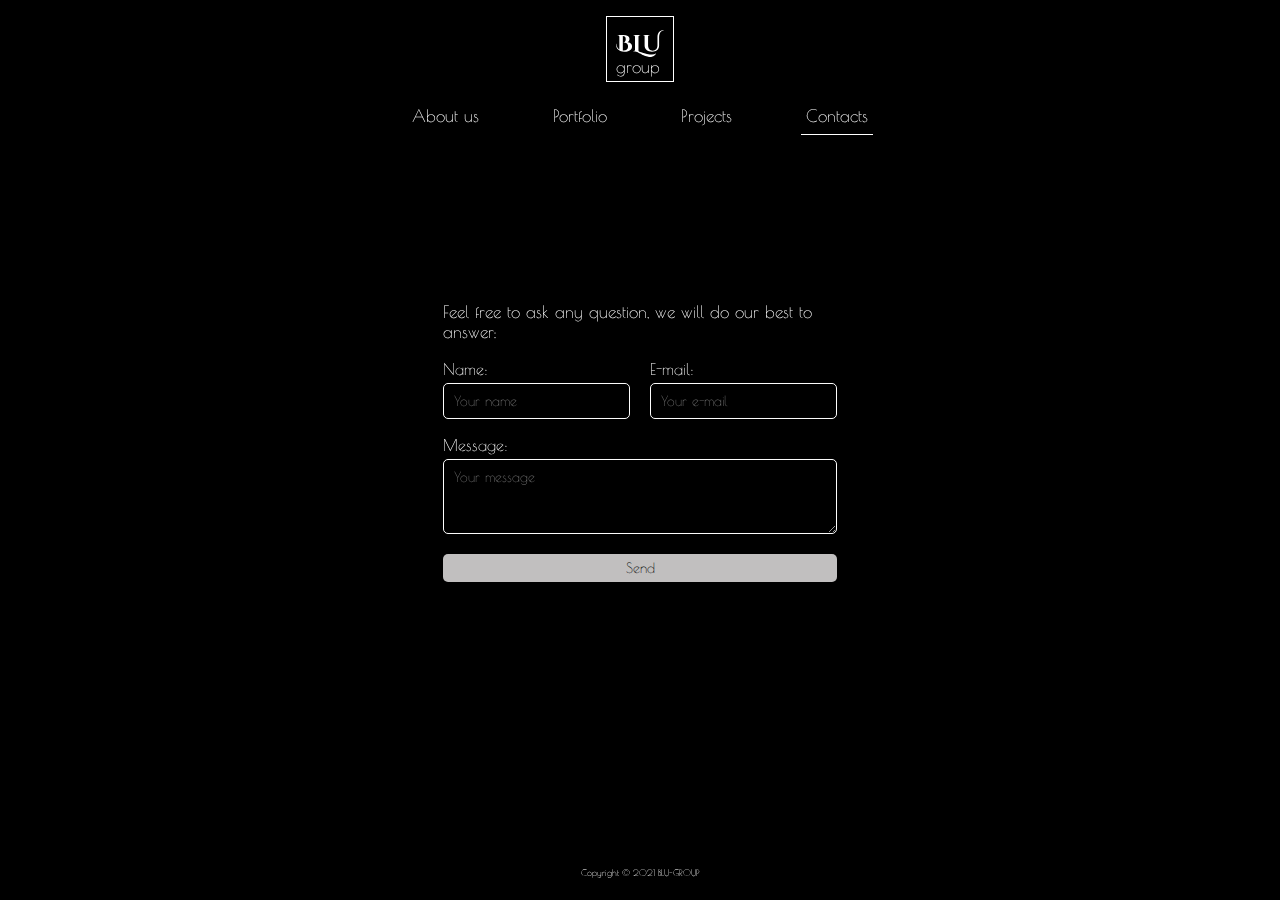
<file: contacts.html>
<!DOCTYPE html>
<html lang="ru">
<head>
    <meta charset="UTF-8">
    <meta name="viewport" content="width=device-width, initial-scale=1">
    <title>Blue group - Contacts</title>
    <link rel="stylesheet" href="css/normalize.css">
    <link rel="stylesheet" href="css/style.css">
</head>
<body>
<header class="header">
    <div class="container">
        <div class="header__inner">
            <div class="logo">
                <img src="images/img/logo.svg" alt="BLU">
                <span>group</span>
            </div>
            <nav class="menu">
                <ul class="menu__list">
                    <li class="menu__list-item"><a href="index.html" class="menu__link">About us</a></li>
                    <li class="menu__list-item"><a href="portfolio.html" class="menu__link">Portfolio</a></li>
                    <li class="menu__list-item"><a href="projects.html" class="menu__link">Projects</a></li>
                    <li class="menu__list-item active"><a href="contacts.html" class="menu__link">Contacts</a></li>
                </ul>
            </nav>
        </div>
    </div>
</header>
<section class="contacts bl">
    <div class="container">
        <div class="contacts__inner">
            <form action="" class="contacts-form">
                <h3 class="contacts-form-title">Feel free to ask any question, we will do our best to answer:</h3>
                <div class="row">
                    <div class="field-group">
                        <label class="field-label" for="user_name">Name:</label>
                        <input class="form-field" type="text" id="user_name" placeholder="Your name" required>
                    </div>
                    <div class="field-group">
                        <label class="field-label" for="user_email">E-mail:</label>
                        <input class="form-field"  type="email" id="user_email" placeholder="Your e-mail" required>
                    </div>
                </div>

                <div class="row">
                    <div class="field-group">
                        <label class="field-label" for="user_msg">Message:</label>
                        <textarea class="form-field form-field-msg"  name="user_msg" id="user_msg" placeholder="Your message"></textarea>
                    </div>
                </div>
                <div class="row">
                    <div class="field-group">
                        <button class="btn" type="submit">Send</button>
                    </div>
                </div>
            </form>
        </div>
    </div>
</section>
<footer class="footer">
    <div class="container">
        <div>Copyright © 2021 BLU-GROUP </div>
    </div>
</footer>

<script src="https://cdnjs.cloudflare.com/ajax/libs/gsap/3.7.1/gsap.min.js"></script>
<script src="js/main.js"></script>
</body>
</html>
</file>
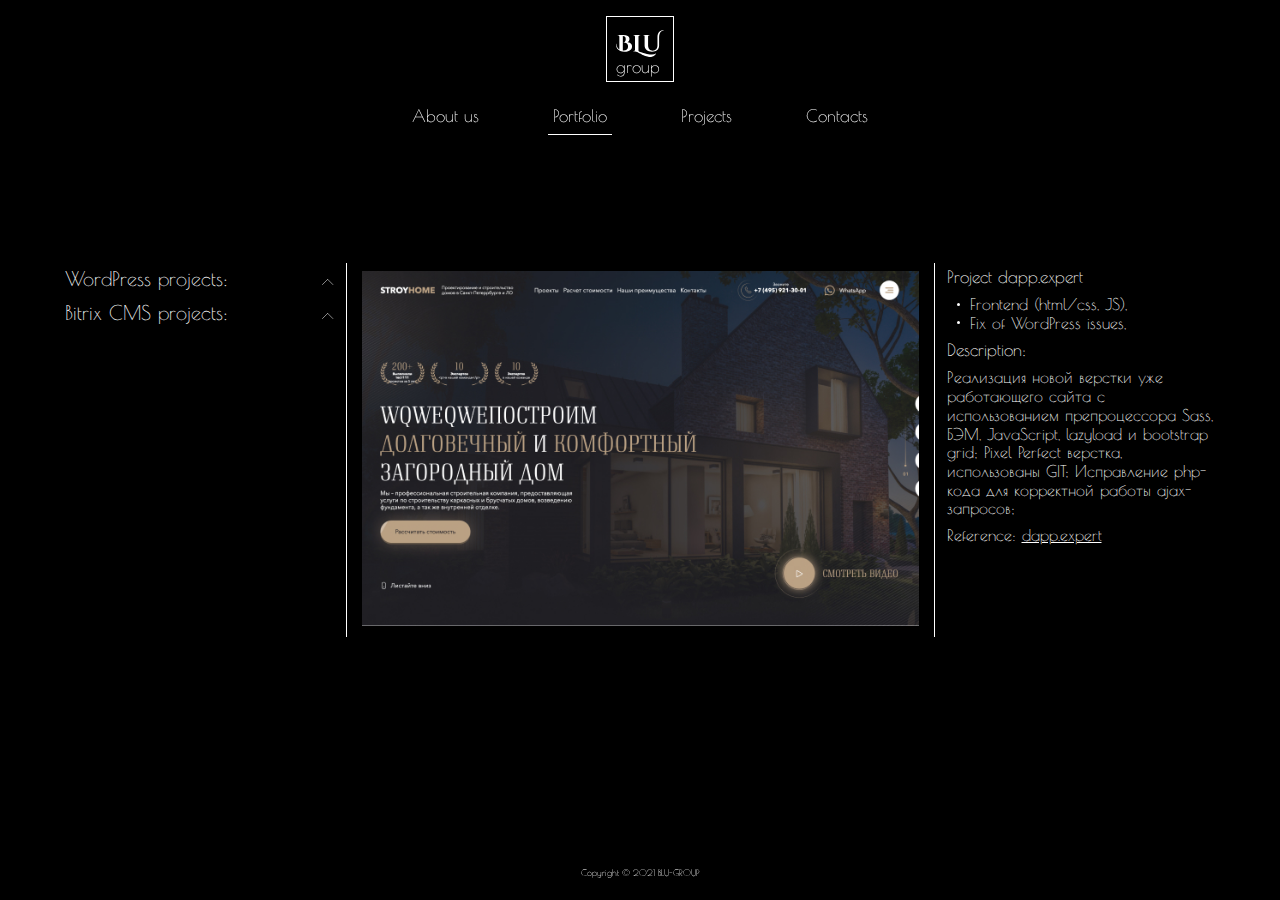
<file: portfolio.html>
<!DOCTYPE html>
<html lang="ru">
<head>
    <meta charset="UTF-8">
    <meta name="viewport" content="width=device-width, initial-scale=1">
    <title>Blue group - Portfolio</title>
    <link rel="stylesheet" href="css/normalize.css">
    <link rel="stylesheet" href="css/style.css">
</head>
<body>
<header class="header">
    <div class="container">
        <div class="header__inner">
            <div class="logo">
                <img src="images/img/logo.svg" alt="BLU">
                <span>group</span>
            </div>
            <nav class="menu">
                <ul class="menu__list">
                    <li class="menu__list-item"><a href="index.html" class="menu__link">About us</a></li>
                    <li class="menu__list-item active"><a href="portfolio.html" class="menu__link">Portfolio</a></li>
                    <li class="menu__list-item"><a href="projects.html" class="menu__link">Projects</a></li>
                    <li class="menu__list-item"><a href="contacts.html" class="menu__link">Contacts</a></li>
                </ul>
            </nav>
        </div>
    </div>
</header>
<section class="portfolio bl">
    <div class="container">
        <div class="portfolio__inner">
            <div class="portfolio-side portfolio-side--left">
                <div class="tabs tabs--col">
                    <input type="checkbox" class="tabs__checkbox"  id="tab1">
                    <label for="tab1" class="tabs__label">WordPress projects:</label>
                    <div class="tabs__content">
                        <ul class="portfolio-list">
                            <li><a href="#">Project  dapp.expert</a></li>
                            <li><a href="#">Project  stroyhome</a></li>
                            <li><a href="#">Project  novatex</a></li>
                            <li><a href="#">Project  kindergarden</a></li>
                        </ul>
                    </div>

                    <input type="checkbox" class="tabs__checkbox"  id="tab2">
                    <label for="tab2" class="tabs__label">Bitrix CMS projects:</label>
                    <div class="tabs__content">
                        <ul class="portfolio-list">
                            <li><a href="#">Project  zlatar.kz</a></li>
                            <li><a href="#">Project  8times</a></li>
                        </ul>
                    </div>
                </div>

            </div>
            <div class="portfolio-slider">
                <img src="images/content/slider1.jpg" alt="">
            </div>
            <div class="portfolio-side portfolio-side--right">
                <h3 class="project-name">Project dapp.expert</h3>
                <ul class="portfolio-list">
                    <li><a href="#">Frontend (html/css, JS),</a></li>
                    <li><a href="#">Fix of WordPress issues,</a></li>
                </ul>
                <h4 class="project-descr-title">Description:</h4>
                <div class="project-descr">
                    Реализация новой верстки уже работающего сайта с использованием препроцессора Sass, БЭМ, JavaScript, lazyload и bootstrap grid;
                    Pixel Perfect верстка, использованы GIT;
                    Исправление php-кода для корректной работы ajax-запросов;
                </div>
                <div class="project-link">Reference:
                    <a href="#">dapp.expert</a>
                </div>
            </div>
        </div>
    </div>
</section>
<footer class="footer">
    <div class="container">
        <div>Copyright © 2021 BLU-GROUP </div>
    </div>
</footer>
<script src="https://cdnjs.cloudflare.com/ajax/libs/gsap/3.7.1/gsap.min.js"></script>
<script src="js/main.js"></script>
</body>
</html>
</file>
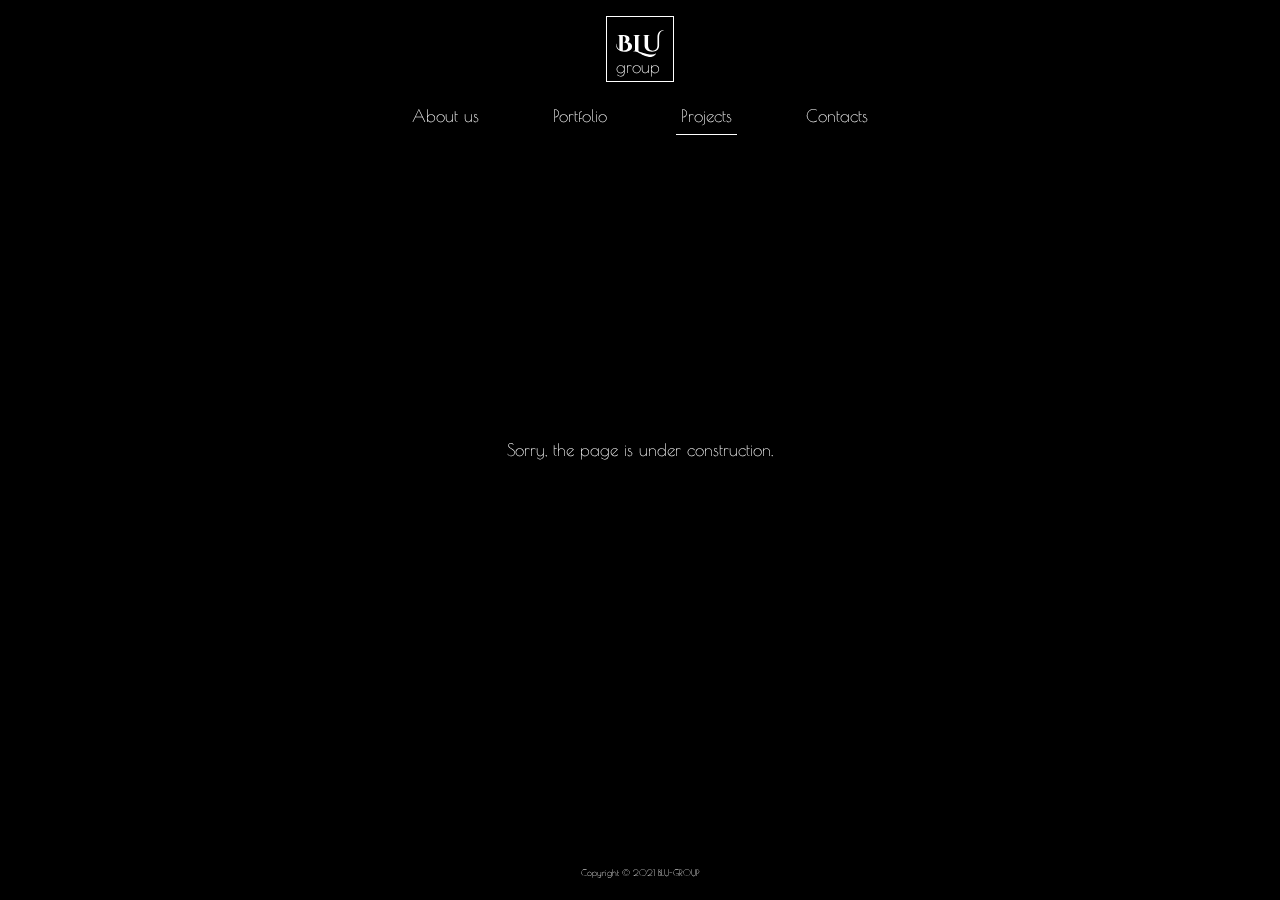
<file: projects.html>
<!DOCTYPE html>
<html lang="ru">
<head>
    <meta charset="UTF-8">
    <meta name="viewport" content="width=device-width, initial-scale=1">
    <title>Blue group - Projects</title>
    <link rel="stylesheet" href="css/normalize.css">
    <link rel="stylesheet" href="css/style.css">
</head>
<body>
<header class="header">
    <div class="container">
        <div class="header__inner">
            <div class="logo">
                <img src="images/img/logo.svg" alt="BLU">
                <span>group</span>
            </div>
            <nav class="menu">
                <ul class="menu__list">
                    <li class="menu__list-item"><a href="index.html" class="menu__link">About us</a></li>
                    <li class="menu__list-item"><a href="portfolio.html" class="menu__link">Portfolio</a></li>
                    <li class="menu__list-item active"><a href="projects.html" class="menu__link">Projects</a></li>
                    <li class="menu__list-item"><a href="contacts.html" class="menu__link">Contacts</a></li>
                </ul>
            </nav>
        </div>
    </div>
</header>
<section class="projects bl">
    <div class="container">
        <div class="projects__inner">
            <p>Sorry, the page is under construction.</p>
        </div>
    </div>
</section>
<footer class="footer">
    <div class="container">
        <div>Copyright © 2021 BLU-GROUP </div>
    </div>
</footer>

<script src="https://cdnjs.cloudflare.com/ajax/libs/gsap/3.7.1/gsap.min.js"></script>
<script src="js/main.js"></script>
</body>
</html>
</file>
<file: css/style.css>
/* VARIABLES */
/* MIXINS */
/* FONT FACE */
@font-face {
  font-family: "PoiretOne-Regular";
  src: url("../fonts/PoiretOne-Regular/PoiretOne-Regular.woff2") format("woff2"), url("../fonts/PoiretOne-Regular/PoiretOne-Regular.woff") format("woff"), url("../fonts/PoiretOne-Regular/PoiretOne-Regular.ttf") format("ttf"), url("../fonts/PoiretOne-Regular/PoiretOne-Regular.eot") format("eot"), url("../fonts/PoiretOne-Regular/PoiretOne-Regular.svg") format("svg");
  font-weight: normal;
  font-style: normal;
}
/* TABS */
.tabs {
  display: flex;
  flex-wrap: wrap;
}
@media screen and (max-width: 768px) {
  .tabs {
    flex-direction: column;
  }
}
.tabs--col {
  flex-direction: column;
}

.tabs__label {
  display: inline-block;
  color: #FFFFFF;
  font-size: 20px;
  padding-top: 8px;
  padding-bottom: 8px;
  padding-left: 20px;
  padding-right: 20px;
  min-width: 190px;
  text-align: center;
  cursor: pointer;
}
@media (max-width: 1230px) {
  .tabs__label {
    font-size: calc(20px + 0 * ((100vw - 320px) / 910));
  }
}
@media (max-width: 1230px) {
  .tabs__label {
    padding-top: calc(8px + 0 * ((100vw - 320px) / 910));
  }
}
@media (max-width: 1230px) {
  .tabs__label {
    padding-bottom: calc(8px + 0 * ((100vw - 320px) / 910));
  }
}
@media (max-width: 1230px) {
  .tabs__label {
    padding-left: calc(10px + 10 * ((100vw - 320px) / 910));
  }
}
@media (max-width: 1230px) {
  .tabs__label {
    padding-right: calc(10px + 10 * ((100vw - 320px) / 910));
  }
}
@media (max-width: 1230px) {
  .tabs__label {
    min-width: calc(100px + 90 * ((100vw - 320px) / 910));
  }
}
@media screen and (max-width: 768px) {
  .tabs__label:last-child, .tabs__label.last {
    border-bottom-width: 0;
  }
}

.tabs__checkbox {
  display: none;
}

.tabs__content {
  order: 1;
  width: 100%;
  opacity: 0;
  height: 0;
  transition: opacity 0.3s ease-in-out;
  padding-top: 30px;
  padding-bottom: 100px;
  padding-left: 10px;
  padding-right: 10px;
}
@media (max-width: 1230px) {
  .tabs__content {
    padding-top: calc(15px + 15 * ((100vw - 320px) / 910));
  }
}
@media (max-width: 1230px) {
  .tabs__content {
    padding-bottom: calc(50px + 50 * ((100vw - 320px) / 910));
  }
}
@media (max-width: 1230px) {
  .tabs__content {
    padding-left: calc(5px + 5 * ((100vw - 320px) / 910));
  }
}
@media (max-width: 1230px) {
  .tabs__content {
    padding-right: calc(5px + 5 * ((100vw - 320px) / 910));
  }
}
@media screen and (max-width: 768px) {
  .tabs__content {
    order: 0;
  }
}
.tabs__content ul {
  margin-left: 20px;
  margin-bottom: 40px;
}
@media (max-width: 1230px) {
  .tabs__content ul {
    margin-left: calc(10px + 10 * ((100vw - 320px) / 910));
  }
}
@media (max-width: 1230px) {
  .tabs__content ul {
    margin-bottom: calc(20px + 20 * ((100vw - 320px) / 910));
  }
}
.tabs__content ul > li {
  margin-bottom: 10px;
}
@media (max-width: 1230px) {
  .tabs__content ul > li {
    margin-bottom: calc(5px + 5 * ((100vw - 320px) / 910));
  }
}
.tabs__content ul > li:hover {
  opacity: 0.8;
}
.tabs__content-text {
  margin-bottom: 10px;
}
@media (max-width: 1230px) {
  .tabs__content-text {
    margin-bottom: calc(5px + 5 * ((100vw - 320px) / 910));
  }
}

.tabs__checkbox:checked + .tabs__label {
  color: #FFFFFF;
  border-bottom-color: transparent;
}
@media screen and (max-width: 768px) {
  .tabs__checkbox:checked + .tabs__label {
    border: none;
  }
}

.tabs--col .tabs__content {
  order: unset;
}

.tabs__checkbox:checked + .tabs__label + .tabs__content {
  height: auto;
  opacity: 1;
}

/* GENERAL */
* {
  box-sizing: border-box;
}
*:focus, *:active {
  outline: none !important;
}

@viewport {
  width: device-width;
}
html {
  scroll-behavior: smooth;
}

body {
  font-family: "PoiretOne-Regular", sans-serif;
  font-weight: 400;
  font-size: 20px;
  font-size: calc(12px + 8 * ((100vw - 320px) / 1600));
  color: #FFFFFF;
  line-height: 1.2;
  min-width: 320px;
  margin: 0;
  padding: 0;
  height: 100vh;
  background-color: #000000;
  position: relative;
}
body.lock {
  overflow: hidden;
}

h1, h2, h3, h4, h5, h6, p, ul, ol {
  margin: 0;
  padding: 0;
}

h1 {
  font-size: 24px;
  font-size: calc(14px + 10 * ((100vw - 320px) / 1600));
  line-height: 1.2;
  font-weight: normal;
  text-transform: uppercase;
}

h3, h4 {
  font-size: 20px;
  font-size: calc(12px + 8 * ((100vw - 320px) / 1600));
  line-height: 1.2;
  font-weight: normal;
}

a {
  text-decoration: none;
}

ul {
  list-style: none;
}

.container {
  max-width: 1200px;
  width: 100%;
  margin: 0 auto;
  padding-left: 15px;
  padding-left: calc(10px + 5 * ((100vw - 320px) / 1600));
  padding-right: 15px;
  padding-right: calc(10px + 5 * ((100vw - 320px) / 1600));
  position: static;
}

.bl {
  height: 100vh;
}

.header {
  position: fixed;
  top: 0;
  left: 0;
  width: 100%;
  z-index: 1;
}
.header__inner {
  display: flex;
  flex-direction: column;
  justify-content: center;
  margin-top: 20px;
  margin-top: calc(10px + 10 * ((100vw - 320px) / 1600));
}
.header .logo {
  margin-bottom: 20px;
  margin-bottom: calc(10px + 10 * ((100vw - 320px) / 1600));
}

.logo {
  display: flex;
  flex-direction: column;
  padding-top: 15px;
  padding-top: calc(9px + 6 * ((100vw - 320px) / 1600));
  padding-bottom: 15px;
  padding-bottom: calc(9px + 6 * ((100vw - 320px) / 1600));
  padding-left: 10px;
  padding-left: calc(7px + 3 * ((100vw - 320px) / 1600));
  padding-right: 10px;
  padding-right: calc(7px + 3 * ((100vw - 320px) / 1600));
  width: 80px;
  width: calc(50px + 30 * ((100vw - 320px) / 1600));
  height: 78px;
  height: calc(48px + 30 * ((100vw - 320px) / 1600));
  border: 1px solid #FFFFFF;
  align-self: center;
}
.logo img {
  display: inline-block;
  width: 100%;
  height: auto;
}

.menu__list {
  display: flex;
  justify-content: space-between;
  max-width: 576px;
  max-width: calc(300px + 276 * ((100vw - 320px) / 1600));
  margin: 0 auto;
}
.menu__list-item {
  padding-top: 10px;
  padding-top: calc(5px + 5 * ((100vw - 320px) / 1600));
  padding-bottom: 10px;
  padding-bottom: calc(5px + 5 * ((100vw - 320px) / 1600));
  padding-left: 5px;
  padding-left: calc(5px + 0 * ((100vw - 320px) / 1600));
  padding-right: 5px;
  padding-right: calc(5px + 0 * ((100vw - 320px) / 1600));
  border-bottom: 1px solid transparent;
  transition: border-bottom-color 0.2s ease-in-out;
}
.menu__list-item:hover, .menu__list-item:active, .menu__list-item.active {
  border-bottom-color: #FFFFFF;
}
.menu__link {
  color: #FFFFFF;
  display: flex;
  font-size: 20px;
  font-size: calc(12px + 8 * ((100vw - 320px) / 1600));
}

.btn {
  position: relative;
  font-family: "PoiretOne-Regular", sans-serif;
  font-size: 16px;
  font-size: calc(12px + 4 * ((100vw - 320px) / 1600));
  line-height: 1.2;
  text-decoration: none;
  background-color: #C2C0C0;
  text-align: center;
  color: #000000;
  border: 0;
  cursor: pointer;
  user-select: none;
  width: 100%;
  border-radius: 5px;
  padding: 5px;
}

/*FORM */
.form-field {
  width: 100%;
  background: transparent;
  border-radius: 5px;
  font-size: 16px;
  font-size: calc(12px + 4 * ((100vw - 320px) / 1600));
  line-height: 1.2;
  padding: 8px 10px;
  border: 0.5px solid #FFFFFF;
  color: #FFFFFF;
}

.field-label {
  display: inline-block;
  margin-bottom: 5px;
  margin-bottom: calc(5px + 0 * ((100vw - 320px) / 1600));
  font-size: 18px;
  font-size: calc(12px + 6 * ((100vw - 320px) / 1600));
}

.field-group {
  margin-bottom: 20px;
  margin-bottom: calc(10px + 10 * ((100vw - 320px) / 1600));
  width: 100%;
}

.row {
  display: flex;
  column-gap: 20px;
}
@media screen and (max-width: 576px) {
  .row {
    flex-direction: column;
  }
}

.form-field-msg {
  min-height: 75px;
}

.about {
  display: flex;
  align-items: center;
}
.about__inner {
  max-width: 556px;
  max-width: 556px;
  max-width: calc(300px + 256 * ((100vw - 320px) / 1600));
  margin: 0 auto;
}
.about__text {
  text-align: center;
  padding-left: 60px;
  padding-left: calc(10px + 50 * ((100vw - 320px) / 1600));
  padding-right: 60px;
  padding-right: calc(10px + 50 * ((100vw - 320px) / 1600));
}

.divider {
  margin-top: 30px;
  margin-top: calc(15px + 15 * ((100vw - 320px) / 1600));
  margin-bottom: 30px;
  margin-bottom: calc(15px + 15 * ((100vw - 320px) / 1600));
  position: relative;
  display: flex;
  justify-content: center;
  align-items: center;
}
.divider:before, .divider:after {
  content: "";
  width: 100px;
  height: 0.5px;
  background-color: #FFFFFF;
  flex-grow: 1;
}
.divider__ic {
  display: inline-block;
  width: 5px;
  height: 5px;
  background-color: #FFFFFF;
  transform: rotate(45deg);
  margin-left: 20px;
  margin-left: calc(10px + 10 * ((100vw - 320px) / 1600));
  margin-right: 20px;
  margin-right: calc(10px + 10 * ((100vw - 320px) / 1600));
}

.portfolio {
  display: flex;
  align-items: center;
  justify-content: center;
  font-size: 18px;
  font-size: calc(12px + 6 * ((100vw - 320px) / 1600));
}
.portfolio__inner {
  display: grid;
  grid-template-columns: 1fr 2fr 1fr;
}
@media screen and (max-width: 768px) {
  .portfolio__inner {
    display: flex;
    flex-direction: column;
  }
}
.portfolio-side {
  padding-left: 20px;
  padding-left: calc(0px + 20 * ((100vw - 320px) / 1600));
  padding-right: 20px;
  padding-right: calc(0px + 20 * ((100vw - 320px) / 1600));
  padding-top: 0px;
  padding-top: calc(10px + -10 * ((100vw - 320px) / 1600));
}
.portfolio-side--left {
  border-right: 1px solid #FFFFFF;
}
@media screen and (max-width: 768px) {
  .portfolio-side--left {
    border-right: none;
    border-bottom: 1px solid #FFFFFF;
  }
}
.portfolio-side--right {
  border-left: 1px solid #FFFFFF;
}
@media screen and (max-width: 768px) {
  .portfolio-side--right {
    border-left: none;
    border-top: 1px solid #FFFFFF;
  }
}
.portfolio-slider {
  min-width: 650px;
  min-width: calc(300px + 350 * ((100vw - 320px) / 1600));
  padding-top: 10px;
  padding-top: calc(5px + 5 * ((100vw - 320px) / 1600));
  padding-bottom: 10px;
  padding-bottom: calc(5px + 5 * ((100vw - 320px) / 1600));
  padding-left: 25px;
  padding-left: calc(0px + 25 * ((100vw - 320px) / 1600));
  padding-right: 25px;
  padding-right: calc(0px + 25 * ((100vw - 320px) / 1600));
}
.portfolio-slider img {
  width: 100%;
  height: auto;
}
.portfolio-list {
  display: flex;
  flex-direction: column;
}
.portfolio-list li a {
  display: flex;
  align-items: center;
  color: #FFFFFF;
}
.portfolio-list li a::before {
  content: "";
  display: inline-block;
  width: 3px;
  height: 3px;
  background-color: #FFFFFF;
  border-radius: 50%;
  margin-right: 10px;
  margin-left: 10px;
}
.portfolio .tabs__content {
  padding: 0;
  display: block;
}
.portfolio .tabs__content ul {
  margin-left: 0px;
  margin-bottom: 30px;
}
@media (max-width: 1230px) {
  .portfolio .tabs__content ul {
    margin-left: calc(0px + 0 * ((100vw - 320px) / 910));
  }
}
@media (max-width: 1230px) {
  .portfolio .tabs__content ul {
    margin-bottom: calc(15px + 15 * ((100vw - 320px) / 910));
  }
}
.portfolio .tabs__label {
  padding: 0;
  margin-bottom: 10px;
  padding-right: 10px;
  position: relative;
  text-align: left;
}
.portfolio .tabs__label::after {
  content: "";
  width: 12px;
  height: 12px;
  display: inline-block;
  position: absolute;
  top: 50%;
  right: 0;
  background-color: transparent;
  background-image: url("../images/img/arrow.svg");
  background-repeat: no-repeat;
  background-size: cover;
  background-position: center;
}
.portfolio .tabs__checkbox:checked + .tabs__label {
  margin-bottom: 30px;
  margin-bottom: calc(10px + 20 * ((100vw - 320px) / 1600));
}
.portfolio .tabs__checkbox:checked + .tabs__label::after {
  transform: scaleY(-1);
  margin-top: calc(-12px / 2);
}
.portfolio .project-link > a {
  color: #FFFFFF;
  text-decoration: underline;
}
.portfolio .project-name, .portfolio .portfolio-list, .portfolio .project-descr-title, .portfolio .project-descr {
  margin-bottom: 10px;
  margin-bottom: calc(5px + 5 * ((100vw - 320px) / 1600));
}

.projects {
  height: 100%;
}
.projects__inner {
  display: flex;
  justify-content: center;
  align-items: center;
  height: 100%;
}
.projects .container {
  height: 100%;
}

.contacts {
  max-width: 500px;
  max-width: calc(300px + 200 * ((100vw - 320px) / 1600));
  width: 100%;
  margin: 0 auto;
  display: flex;
  align-items: center;
}
.contacts-form-title {
  margin-bottom: 20px;
  margin-bottom: calc(10px + 10 * ((100vw - 320px) / 1600));
}

.footer {
  font-size: 10px;
  font-size: calc(8px + 2 * ((100vw - 320px) / 1600));
  position: fixed;
  width: 100%;
  text-align: center;
  bottom: 0;
  left: 0;
  margin-top: 30px;
  margin-top: calc(10px + 20 * ((100vw - 320px) / 1600));
  margin-bottom: 30px;
  margin-bottom: calc(10px + 20 * ((100vw - 320px) / 1600));
  margin-left: auto;
  margin-right: auto;
}

/*# sourceMappingURL=style.css.map */
</file>
